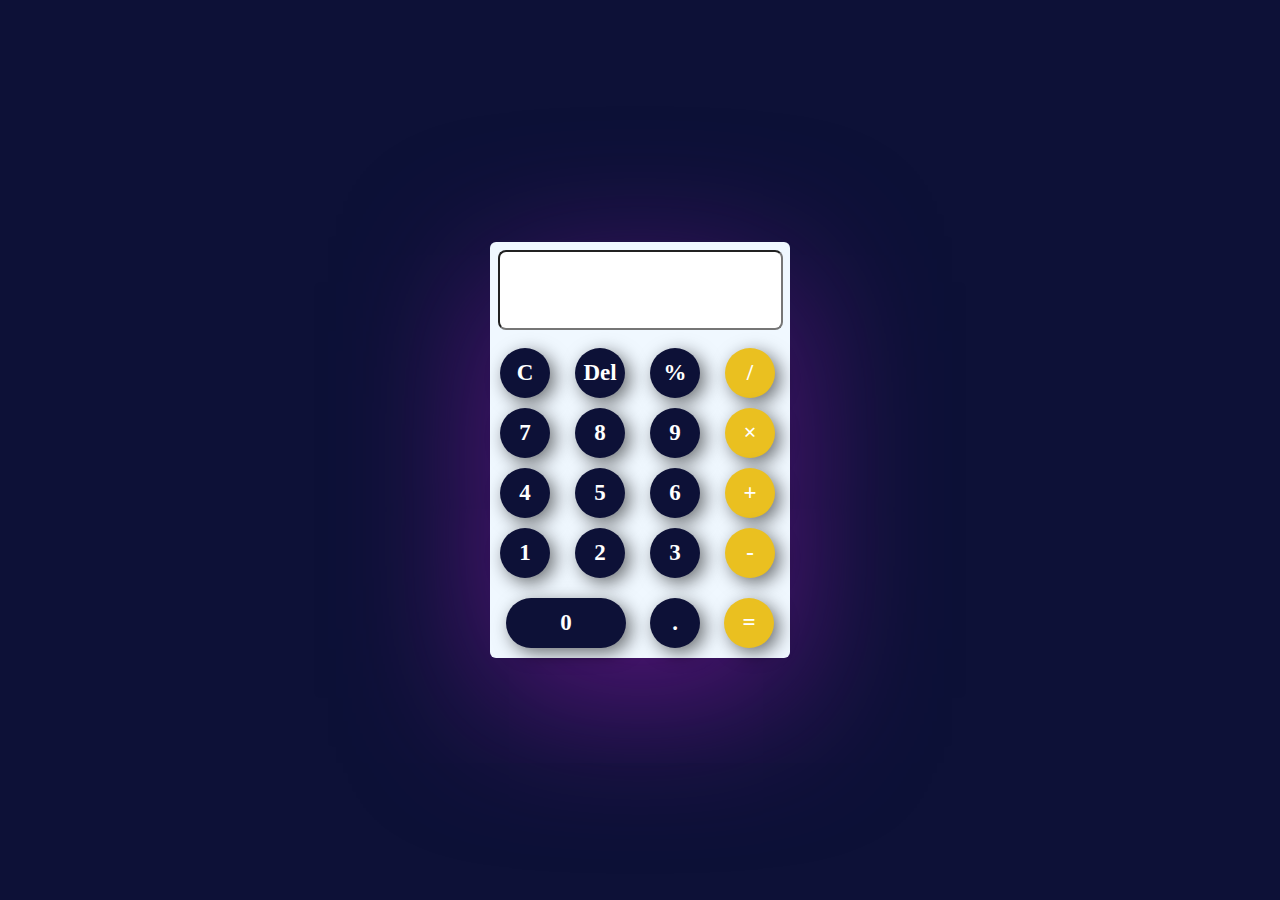
<file: index.html>
<!DOCTYPE html>
<html lang="en">
  <head>
    <meta charset="UTF-8" />
    <meta name="viewport" content="width=device-width, initial-scale=1.0" />
    <title>الة حاسبة</title>

    <link rel="stylesheet" href="index.css" />
  </head>
  <body>
    <style>
      * {
        font-weight: bold;
        font-family: "Poppins";
      }
      .container {
        background-color: #0d1137;
        height: 100vh;
        width: 100%;
        position: relative;
      }
      .clculator {
        box-shadow: rgb(149 25 181 / 56%) 0px 40px 147px 0px;
        width: 300px;
        background-color: aliceblue;
        position: absolute;
        top: 50%;
        left: 50%;
        transform: translate(-50%, -50%);
        border-radius: 6px;
      }
      .dispaly {
        width: 95%;
        height: 80px;
        border-radius: 8px;
        margin: 8px;
        color: #0d1137;
        text-align: end;
        padding: 23px 11px;
        font-size: 30px;
        font-weight: bold;
        font-family: "Poppins";
      }
      .circles .top {
        display: grid;
        grid-template-columns: 60px 60px 60px 60px;
        grid-gap: 15px;
      }
      .botoon {
        display: flex;
        justify-content: center;
        gap: 4px;
      }
      .circle {
        height: 10px;
        /* display: inline; */
        margin: 10px;
        border-radius: 50%;
        /* position: absolute; */
        height: 50px;
        width: 50px;
        background: #0d1137;
        display: flex;
        align-items: center;
        justify-content: center;
        color: white;
        font-size: 23px;
        cursor: pointer;
        box-shadow: rgb(0 0 0 / 56%) 5px 5px 18px;
        transition: 0.1s;
      }
      .circle:hover {
        background: white;
        color: #0d1137;
      }
      .colum-four .circle {
        background-color: #eac020;
      }
      .eqwal {
        background: #eac020;
      }
      .colum-four .circle:hover,
      .eqwal:hover {
        background-color: white;
        color: #eac020;
      }
    </style>

    <div class="container">
      <div class="clculator">
        <input type="text" class="dispaly" />
        <div class="circles">
          <div class="top">
            <div class="colum-one">
              <div class="circle" onclick="clearDispay()">C</div>
              <div class="circle" onclick="appendTodispay(`7`)">7</div>
              <div class="circle" onclick="appendTodispay(`4`)">4</div>
              <div class="circle" onclick="appendTodispay(`1`)">1</div>
            </div>
            <div class="colum-two">
              <div class="circle">Del</div>
              <div class="circle" onclick="appendTodispay(`8`)">8</div>
              <div class="circle" onclick="appendTodispay(`5`)">5</div>
              <div class="circle" onclick="appendTodispay(`2`)">2</div>
            </div>
            <div class="colum-three">
              <div class="circle" onclick="appendTodispay(`%`)">%</div>
              <div class="circle" onclick="appendTodispay(`9`)">9</div>
              <div class="circle" onclick="appendTodispay(`6`)">6</div>
              <div class="circle" onclick="appendTodispay(`3`)">3</div>
            </div>
            <div class="colum-four">
              <div class="circle" onclick="appendTodispay(`/`)">/</div>
              <div class="circle" onclick="appendTodispay(`*`)">×</div>
              <div class="circle" onclick="appendTodispay(`+`)">+</div>
              <div class="circle" onclick="appendTodispay(`-`)">-</div>
            </div>
          </div>
          <div class="botoon">
            <div
              class="circle"
              onclick="appendTodispay(`0`)"
              style="width: 120px; border-radius: 30px"
            >
              0
            </div>
            <div class="circle" onclick="appendTodispay(`.`)">.</div>
            <div class="circle eqwal" onclick="calcultae()">=</div>
          </div>
        </div>
      </div>
    </div>

    <script src="index.js"></script>
  </body>
</html>
</file>
<file: index.css>
*{
    margin: 0; 
    padding: 0;
    box-sizing: border-box;
}
.container{

}
</file>
